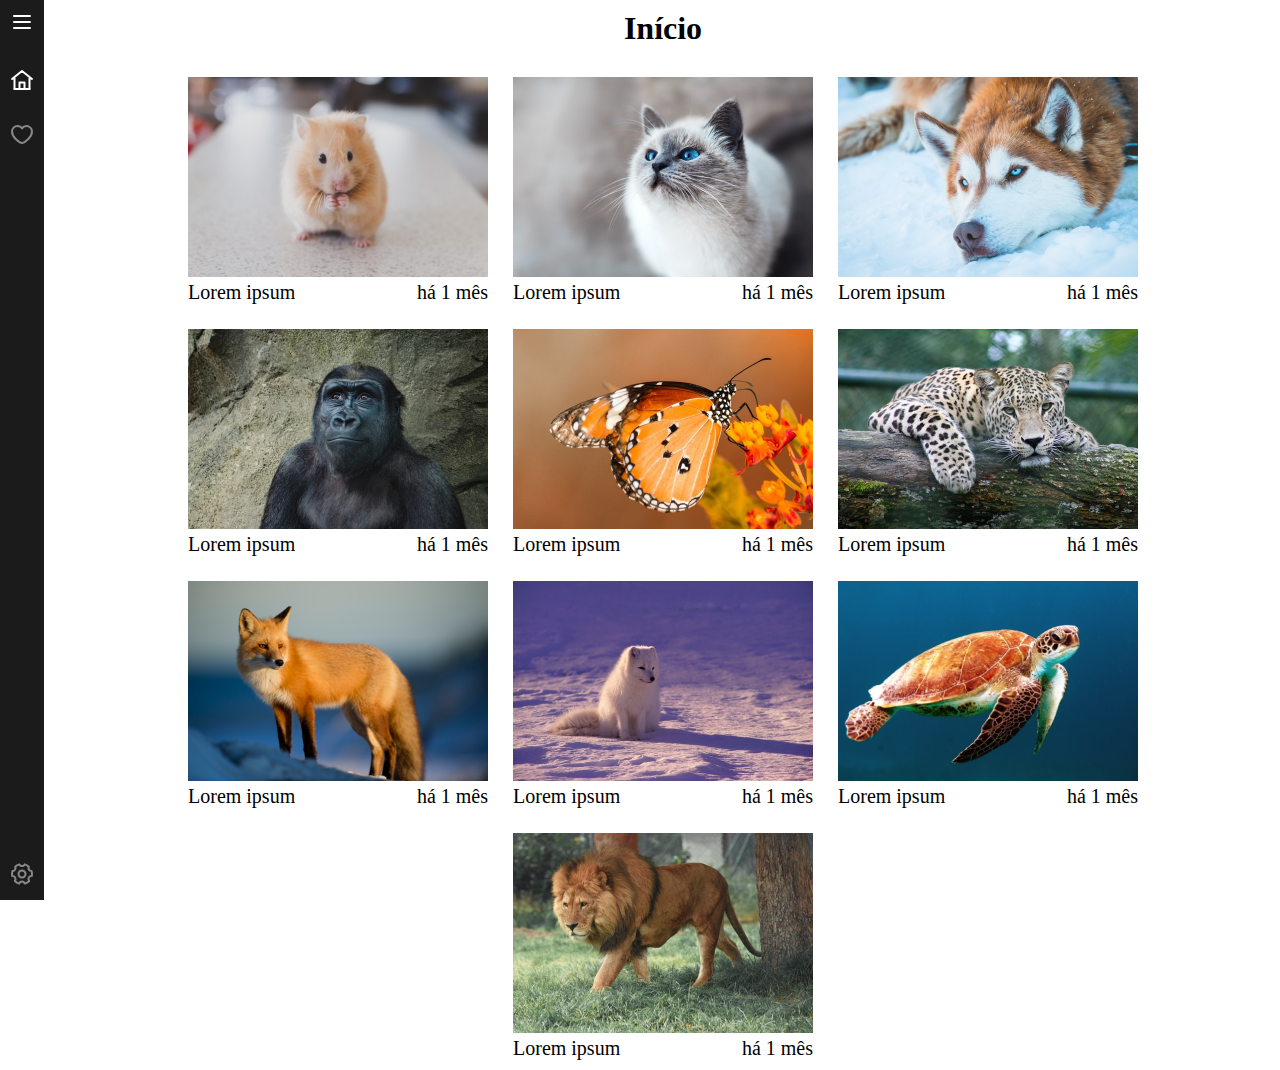
<file: classe-01/index.html>
<!DOCTYPE html>
<html lang="en">

<head>
    <meta charset="UTF-8">
    <meta http-equiv="X-UA-Compatible" content="IE=edge">
    <meta name="viewport" content="width=device-width, initial-scale=1.0">
    <script src="script.js" defer></script>
    <link rel="stylesheet" href="style.css">
    <title>Exercício Aula 03/08</title>
</head>

<body class="flex-row">

    <aside class=" aside menu flex-column justify-between">
        <nav class="nav flex-column">
            <button class="btnAbrirMenu">
                <img class="imgAbrirMenu" src="./assets/closed-menu.svg" alt="">
            </button>
            <button class="flex-row align-center">
                <img src="./assets/active-home.svg" alt="">
                <span class="menu-span hidden">Início</span>
            </button>
            <button class="flex-row align-center">
                <img src="./assets/inactive-like.svg" alt="">
                <span class="menu-span hidden">Favoritos</span>
            </button>
        </nav>
        <button>
            <img src="./assets/inactive-settings.svg" alt="">
        </button>
    </aside>

    <main class="main">
        <p>Início</p>

        <div class="gallery flex-row">
            <div>
                <img src="./assets/gallery/image 1.png" alt="Ramster">
                <div class="flex-row justify-between">
                    <span>Lorem ipsum</span>
                    <span>há 1 mês</span>
                </div>
            </div>

            <div>
                <img src="./assets/gallery/image 2.png" alt="Gato">
                <div class="flex-row justify-between">
                    <span>Lorem ipsum</span>
                    <span>há 1 mês</span>
                </div>
            </div>

            <div>
                <img src="./assets/gallery/image 3.png" alt="Lobo">
                <div class="flex-row justify-between">
                    <span>Lorem ipsum</span>
                    <span>há 1 mês</span>
                </div>
            </div>

            <div>
                <img src="./assets/gallery/image 4.png" alt="Macaco">
                <div class="flex-row justify-between">
                    <span>Lorem ipsum</span>
                    <span>há 1 mês</span>
                </div>
            </div>

            <div>
                <img src="./assets/gallery/image 5.png" alt="Borboleta">
                <div class="flex-row justify-between">
                    <span>Lorem ipsum</span>
                    <span>há 1 mês</span>
                </div>
            </div>

            <div>
                <img src="./assets/gallery/image 6.png" alt="Onça">
                <div class="flex-row justify-between">
                    <span>Lorem ipsum</span>
                    <span>há 1 mês</span>
                </div>
            </div>

            <div>
                <img src="./assets/gallery/image 7.png" alt="Raposa">
                <div class="flex-row justify-between">
                    <span>Lorem ipsum</span>
                    <span>há 1 mês</span>
                </div>
            </div>

            <div>
                <img src="./assets/gallery/image 8.png" alt="Raposa branca">
                <div class="flex-row justify-between">
                    <span>Lorem ipsum</span>
                    <span>há 1 mês</span>
                </div>
            </div>

            <div>
                <img src="./assets/gallery/image 9.png" alt="Tartaruga">
                <div class="flex-row justify-between">
                    <span>Lorem ipsum</span>
                    <span>há 1 mês</span>
                </div>
            </div>

            <div>
                <img src="./assets/gallery/image 10.png" alt="Leão">
                <div class="flex-row justify-between">
                    <span>Lorem ipsum</span>
                    <span>há 1 mês</span>
                </div>
            </div>

        </div>
    </main>
</body>

</html>
</file>
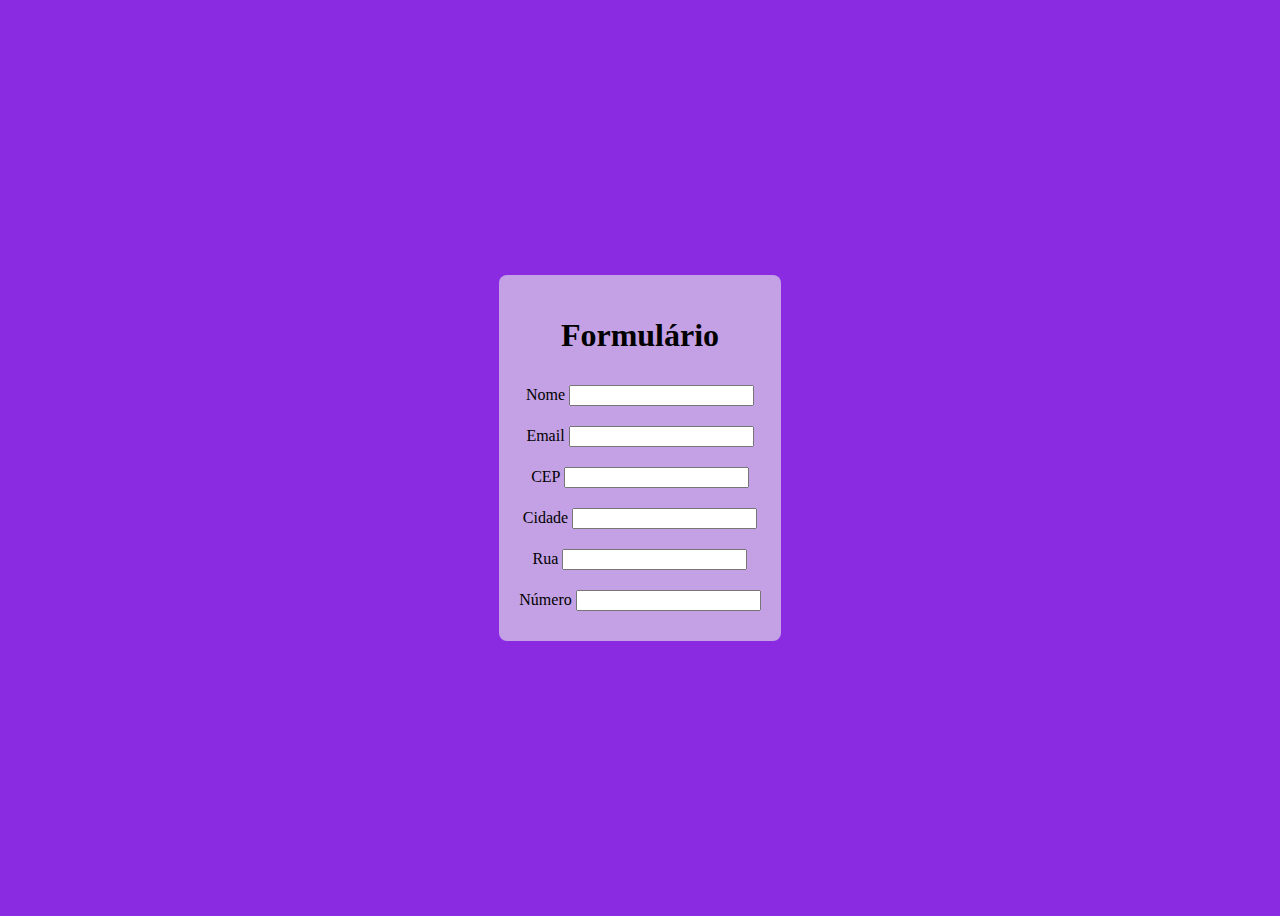
<file: classe-02/index.html>
<!DOCTYPE html>
<html lang="en">

<head>
    <meta charset="UTF-8">
    <meta http-equiv="X-UA-Compatible" content="IE=edge">
    <meta name="viewport" content="width=device-width, initial-scale=1.0">
    <link rel="stylesheet" href="style.css">
    <script src="script.js" defer></script>
    <title>Consulta de CEP</title>
</head>

<body class="display-flex">

    <form class="display-flex">
        <h1>Formulário</h1>
        <div>
            <label for="nome">Nome</label>
            <input id="nome" type="text">
        </div>
        <div>
            <label for="text">Email</label>
            <input id="email" type="email">
        </div>
        <div>
            <label for="cep">CEP</label>
            <input id="cep" type="number">
        </div>
        <div>
            <label for="cidade">Cidade</label>
            <input id="cidade" type="text">
        </div>
        <div>
            <label for="rua">Rua</label>
            <input id="rua" type="text">
        </div>
        <div>
            <label for="numero">Número</label>
            <input id="numero" type="number">
        </div>
    </form>

</body>

</html>
</file>
<file: classe-01/style.css>
* {
    margin: 0px;
    box-sizing: border-box;
}

body {
    max-width: 100vw;
}

.flex-column {
    display: flex;
    flex-direction: column;
}

.flex-row {
    display: flex;
}

.justify-between {
    justify-content: space-between;
}

.align-center {
    align-items: center;
}

.aside.menu {
    background: rgb(27, 27, 27);
    
    padding: 10px;

    position: fixed;
    top: 0;
    bottom: 0;
}

.nav {
    gap: 30px;
}

.gallery {
    gap: 25px;
    margin-top: 30px;;
    
    flex-wrap: wrap;
    justify-content: center;
}

.main {
    padding: 10px;
    margin-left: 46px;
}

.hidden {
    display: none;
}

.menu-span {
    color:white;
    margin-left: 10px;
}

main p {
    font-family: 'Times New Roman', Times, serif;
    font-size: 32px;
    font-weight: 700;
    text-align: center;
}

button {
    all: unset;
    cursor: pointer;
}

span {
    font-size: 20px;;
}
</file>
<file: classe-02/style.css>
.display-flex {
    display: flex;
    flex-direction: column;
    justify-content: center;
    align-items: center;
}
    
body {
    min-height: 100vh;

    background: blueviolet;
}

div {
    margin-top: 10px;
    margin-bottom: 10px;
}

form {
    padding: 20px;

    background-color: rgb(196, 161, 228);
    border-radius: 8px;;
}
</file>
